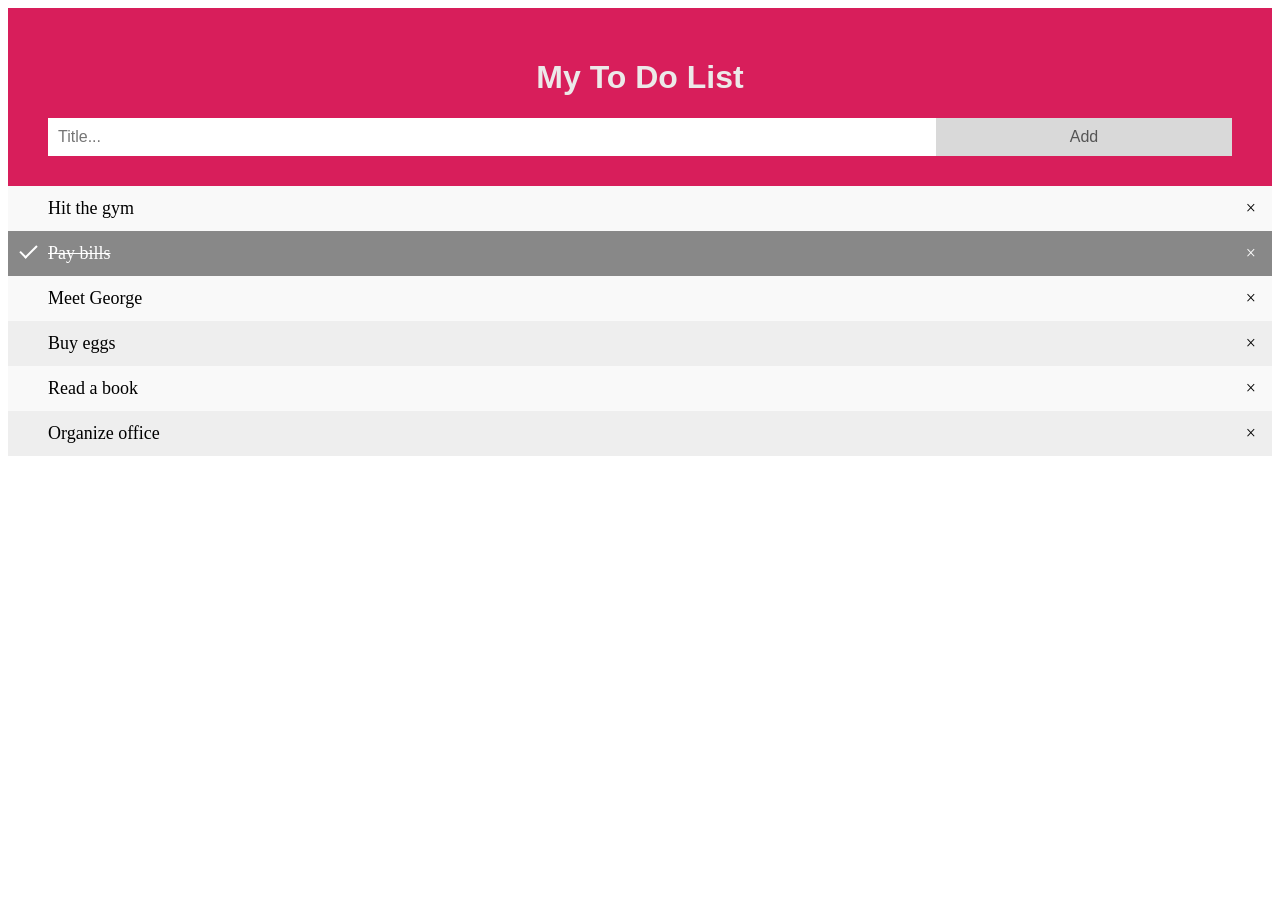
<file: side_projects/html_css_javascript/To-Do-List_V._0.0.1/index.html>
<!DOCTYPE html>
<html lang="en">
<head>
    <meta charset="UTF-8">
    <meta name="viewport" content="width=device-width, initial-scale=1.0">
    <title>To do list</title>
    <link rel="stylesheet" href="style.css">
    <link rel="stylesheet" href="theme.css">
    <script src="script.js"></script>
</head>
<body>
    <div id="myDIV" class="header">
        <h1>My To Do List</h1>
        <input type="text" id="myInput" placeholder="Title...">
        <span onclick="newElement()" class="addBtn">Add</span>
    </div>
    <ul id="myUL">
        <li>Hit the gym</li>
        <li class="checked">Pay bills</li>
        <li>Meet George</li>
        <li>Buy eggs</li>
        <li>Read a book</li>
        <li>Organize office</li>
    </ul>
    <Script>
        // Create a "close" button and append it to each list item
        var myNodelist = document.getElementsByTagName("LI");
        var i;
        for (i = 0; i < myNodelist.length; i++) {
        var span = document.createElement("SPAN");
        var txt = document.createTextNode("\u00D7");
        span.className = "close";
        span.appendChild(txt);
        myNodelist[i].appendChild(span);
        }

        // Click on a close button to hide the current list item
        var close = document.getElementsByClassName("close");
        var i;
        for (i = 0; i < close.length; i++) {
        close[i].onclick = function() {
            var div = this.parentElement;
            div.style.display = "none";
        }
        }

        // Add a "checked" symbol when clicking on a list item
        var list = document.querySelector('ul');
        list.addEventListener('click', function(ev) {
        if (ev.target.tagName === 'LI') {
            ev.target.classList.toggle('checked');
        }
        }, false);

        // Create a new list item when clicking on the "Add" button
        function newElement() {
        var li = document.createElement("li");
        var inputValue = document.getElementById("myInput").value;
        var t = document.createTextNode(inputValue);
        li.appendChild(t);
        if (inputValue === '') {
            alert("You must write something!");
        } else {
            document.getElementById("myUL").appendChild(li);
        }
        document.getElementById("myInput").value = "";

        var span = document.createElement("SPAN");
        var txt = document.createTextNode("\u00D7");
        span.className = "close";
        span.appendChild(txt);
        li.appendChild(span);

        for (i = 0; i < close.length; i++) {
            close[i].onclick = function() {
            var div = this.parentElement;
            div.style.display = "none";
            }
        }
        } 
    </Script>
</body>
</html>
</file>
<file: side_projects/html_css_javascript/To-Do-List_V._0.0.1/style.css>
/* Include the padding and border in an element's total width and height */
* {
    box-sizing: border-box;
  }
  
  /* Remove margins and padding from the list */
  ul {
    margin: 0;
    padding: 0;
  }
  
  /* Style the list items */
  ul li {
    cursor: pointer;
    position: relative;
    padding: 12px 8px 12px 40px;
    background: #eee;
    font-size: 18px;
    transition: 0.2s;
  
    /* make the list items unselectable */
    -webkit-user-select: none;
    -moz-user-select: none;
    -ms-user-select: none;
    user-select: none;
  }
  
  /* Set all odd list items to a different color (zebra-stripes) */
  ul li:nth-child(odd) {
    background: #f9f9f9;
  }
  
  /* Darker background-color on hover */
  ul li:hover {
    background: #ddd;
  }
  
  /* When clicked on, add a background color and strike out text */
  ul li.checked {
    background: #888;
    color: #fff;
    text-decoration: line-through;
  }
  
  /* Add a "checked" mark when clicked on */
  ul li.checked::before {
    content: '';
    position: absolute;
    border-color: #fff;
    border-style: solid;
    border-width: 0 2px 2px 0;
    top: 10px;
    left: 16px;
    transform: rotate(45deg);
    height: 15px;
    width: 7px;
  }
  
  /* Style the close button */
  .close {
    position: absolute;
    right: 0;
    top: 0;
    padding: 12px 16px 12px 16px;
  }
  
  .close:hover {
    background-color: var(--header-background-color);
    color: white;
  }
  
  /* Style the header */
  .header {
    background-color: var(--header-background-color);
    padding: 30px 40px;
    font-family: Arial, Helvetica, sans-serif;
    color: var(--header-font-color);
    text-align: center;
  }
  
  /* Clear floats after the header */
  .header:after {
    content: "";
    display: table;
    clear: both;
  }
  
  /* Style the input */
  input {
    margin: 0;
    border: none;
    border-radius: 0;
    width: 75%;
    padding: 10px;
    float: left;
    font-size: 16px;
  }
  
  /* Style the "Add" button */
  .addBtn {
    padding: 10px;
    width: 25%;
    background: #d9d9d9;
    color: #555;
    float: left;
    text-align: center;
    font-size: 16px;
    cursor: pointer;
    transition: 0.3s;
    border-radius: 0;
  }
  
  .addBtn:hover {
    background-color: #bbb;
  }
</file>
<file: side_projects/html_css_javascript/To-Do-List_V._0.0.1/theme.css>
:root{
    --background-color:#ECE9E9;
    --header-background-color:#D81E5B;
    --header-font-color:#ECE9E9;
}
</file>
